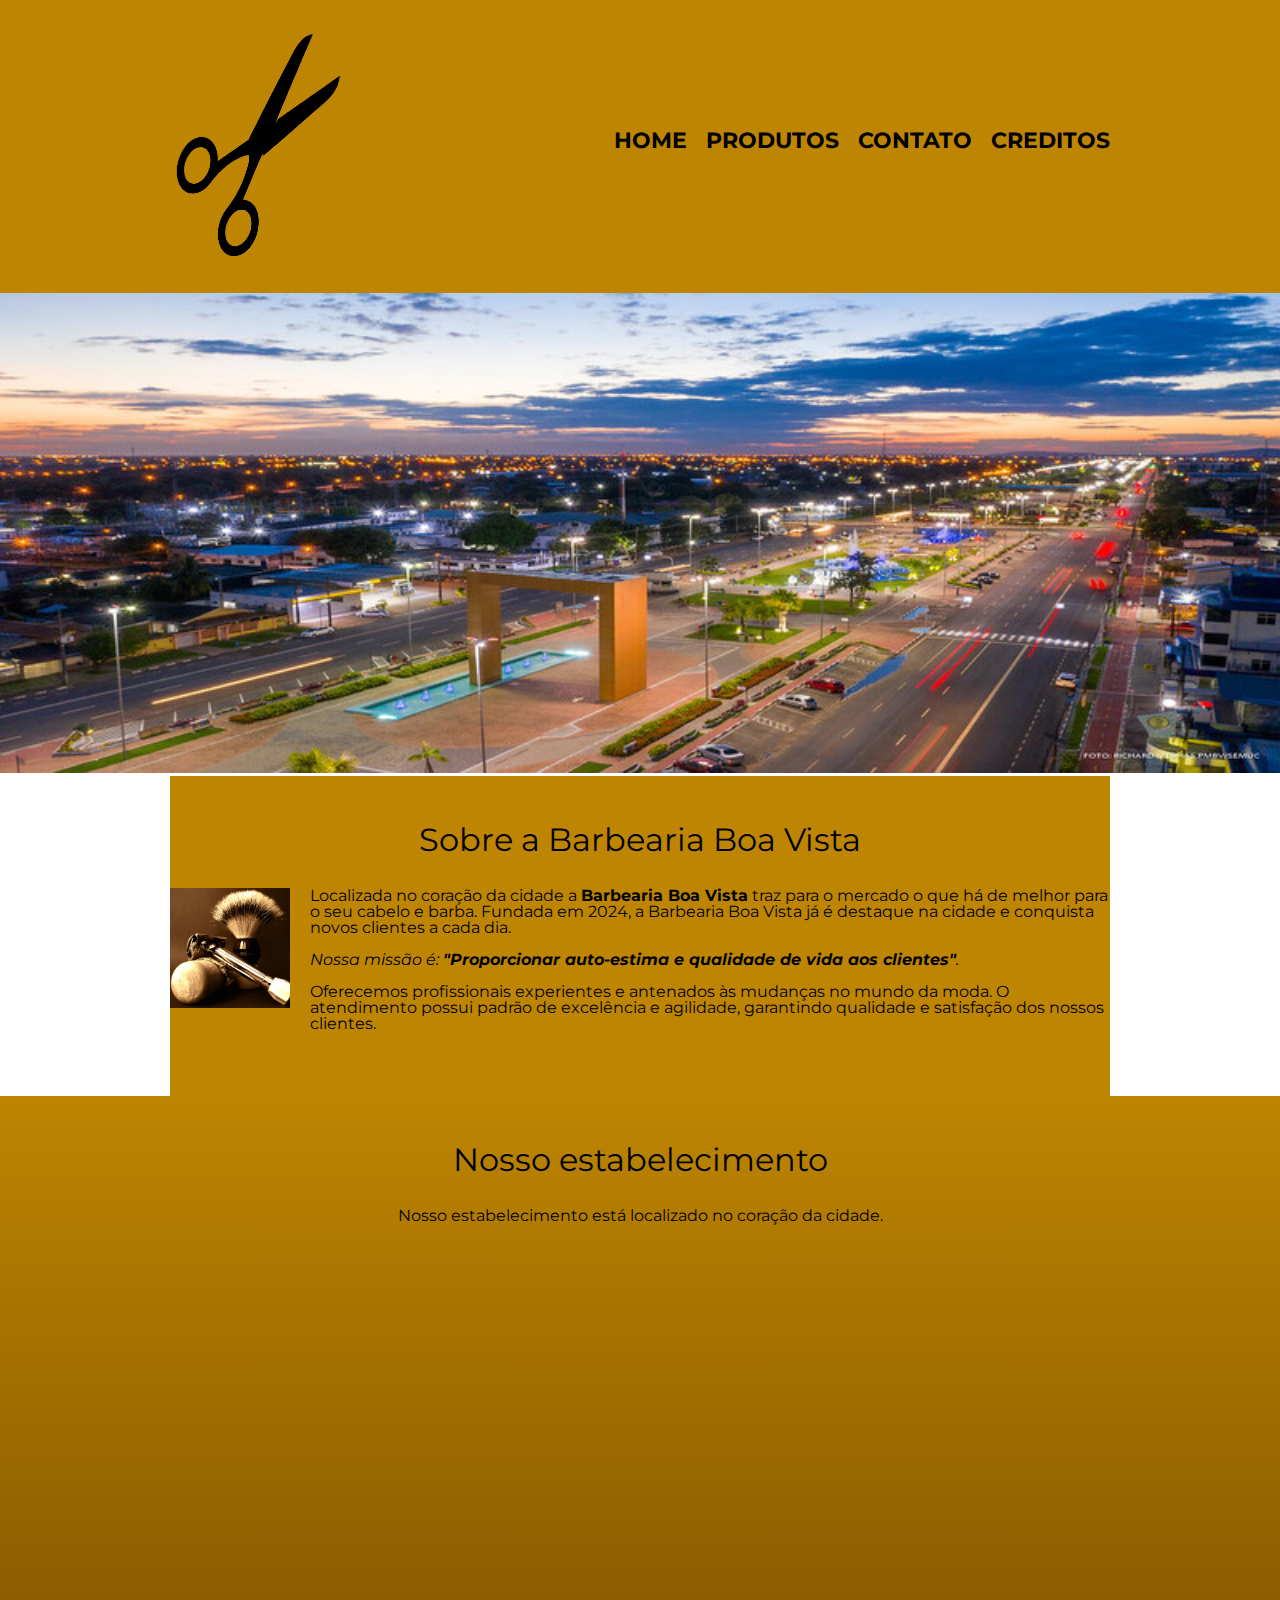
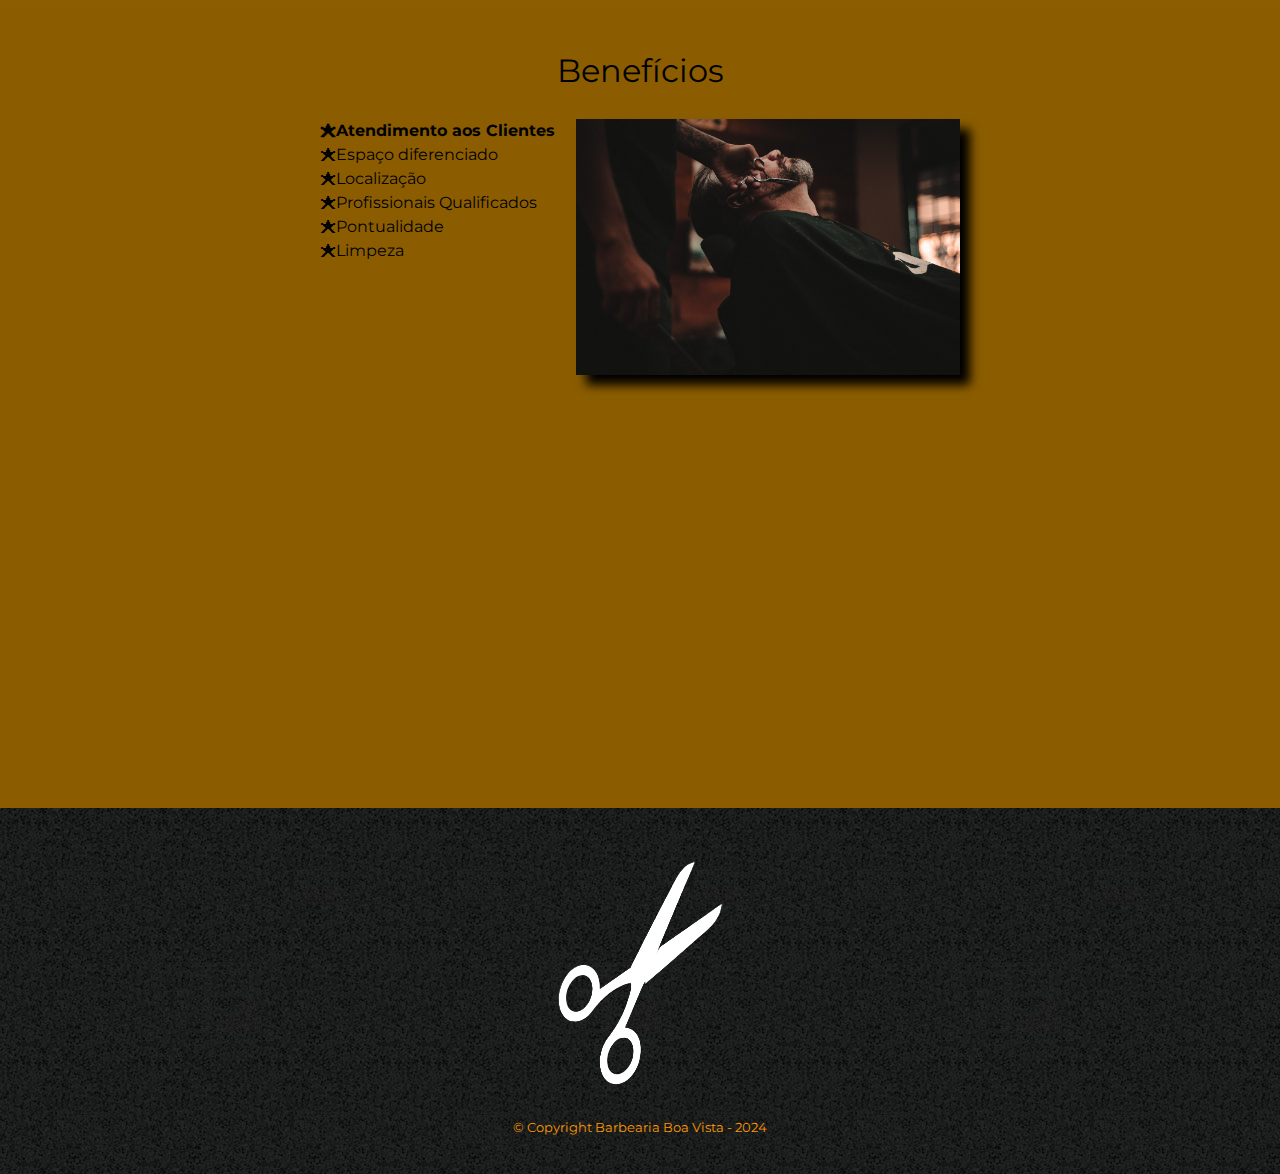
<file: index.html>
<!DOCTYPE html>
<html lang="pt-br">
	<head>
		<meta charset="UTF-8">
		<meta name="viewport" content="width=device-width">
		<title>Barbearia Boa Vista</title>

		<link rel="stylesheet" href="reset.css">
		<link rel="stylesheet" href="style.css">
		<link href="https://fonts.googleapis.com/css?family=Montserrat&display=swap" rel="stylesheet">
	</head>

	<body>
		<header>
			<div class="caixa">
				<h1><img src="logo.png"></h1>

				<nav>
					<ul>
						<li><a href="index.html">Home</a></li>
						<li><a href="produtos.html">Produtos</a></li>
						<li><a href="contato.html">Contato</a></li>
						<li><a href="creditos.html">Creditos</a></li>
					</ul>
				</nav>
			</div>
		</header>

		<img class="banner" src="banner.jpg">

		<main>
			<section class="principal">
				<h2 class="titulo-principal">Sobre a Barbearia Boa Vista</h2>

				<img class="utensilios" src="utensilios.jpg" alt="Utensilios de um barbeiro.">
		 
				<p>Localizada no coração da cidade a <strong>Barbearia Boa Vista</strong> traz para o mercado o que há de melhor para o seu cabelo e barba. Fundada em 2024, a Barbearia Boa Vista já é destaque na cidade e conquista novos clientes a cada dia.</p>

				<p id="missao"><em>Nossa missão é: <strong>"Proporcionar auto-estima e qualidade de vida aos clientes"</strong>.</em></p>

				<p>Oferecemos profissionais experientes e antenados às mudanças no mundo da moda. O atendimento possui padrão de excelência e agilidade, garantindo qualidade e satisfação dos nossos clientes.</p>
			</section>

			<section class="mapa">
				<h3 class="titulo-principal">Nosso estabelecimento</h3>
				<p>Nosso estabelecimento está localizado no coração da cidade.</p>

				<div class="mapa-conteudo">
					<iframe src="https://www.google.com/maps/embed?pb=!1m18!1m12!1m3!1d3656.4483278365396!2d-46.63466568562861!3d-23.588249068469487!2m3!1f0!2f0!3f0!3m2!1i1024!2i768!4f13.1!3m3!1m2!1s0x94ce5a2b2ed7f3a1%3A0xab35da2f5ca62674!2sCaelum!5e0!3m2!1spt-BR!2sbr!4v1568814489656!5m2!1spt-BR!2sbr" width="100%" height="300" frameborder="0" style="border:0;" allowfullscreen=""></iframe>
				</div>
			</section>

			<section class="beneficios">
				<h3 class="titulo-principal">Benefícios</h3>

				<div class="conteudo-beneficios">
					<ul class="lista-beneficios">
						<li class="itens">Atendimento aos Clientes</li>
						<li class="itens">Espaço diferenciado</li>
						<li class="itens">Localização</li>
						<li class="itens">Profissionais Qualificados</li>
						<li class="itens">Pontualidade</li>
						<li class="itens">Limpeza</li>
					</ul><img src="beneficios.jpg" class="imagem-beneficios">
				</div>

				<div class="video">
					<iframe width="100%" height="315" src="https://www.youtube.com/embed/wcVVXUV0YUY" frameborder="0" allow="accelerometer; autoplay; encrypted-media; gyroscope; picture-in-picture" allowfullscreen></iframe>
				</div>
			</section>
		</main>

		<footer>
			<img src="logo-branco.png">
			<p class="copyright">&copy; Copyright Barbearia Boa Vista - 2024</p>
		</footer>
	</body>
</html>
</file>
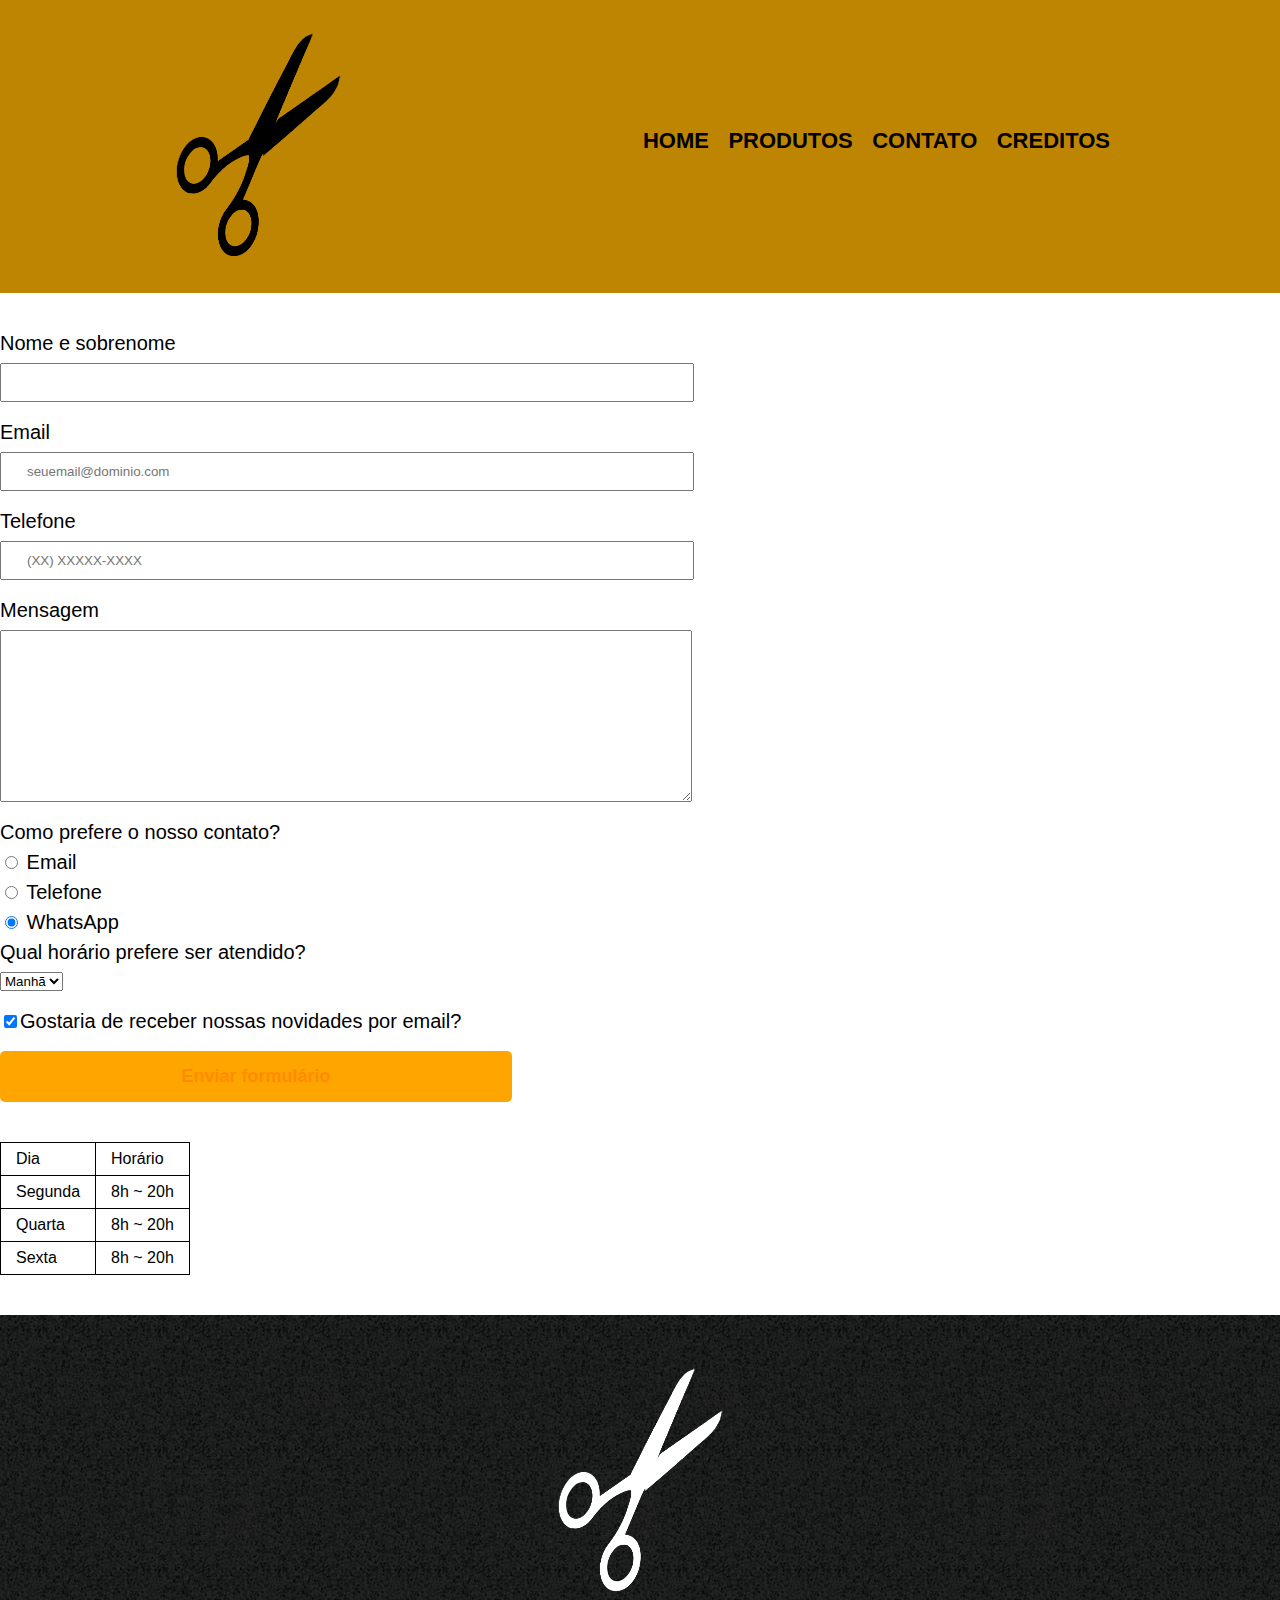
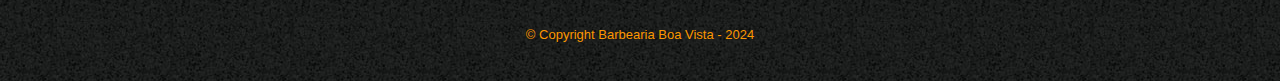
<file: contato.html>
<!DOCTYPE html>
<html>
	<head>
		<meta charset="UTF-8">
		<title>Contato - Barbearia Boa Vista</title>

		<link rel="stylesheet" href="reset.css">
		<link rel="stylesheet" href="style.css">
	</head>
	<body>
		<header>
			<div class="caixa">
				<h1><img src="logo.png" alt="Logo da Barbearia Boa Vista"></h1>

				<nav>
					<ul>
						<li><a href="index.html">Home</a></li>
						<li><a href="produtos.html">Produtos</a></li>
						<li><a href="contato.html">Contato</a></li>
						<li><a href="creditos.html">Creditos</a></li>
					</ul>
				</nav>
			</div>
		</header>

		<main>
			<form>
				<label for="nomesobrenome">Nome e sobrenome</label>
				<input type="text" id="nomesobrenome" class="input-padrao" required>

				<label for="email">Email</label>
				<input type="email" id="email" class="input-padrao" required placeholder="seuemail@dominio.com">

				<label for="telefone">Telefone</label>
				<input type="tel" id="telefone" class="input-padrao" required placeholder="(XX) XXXXX-XXXX">

				<label for="mensagem">Mensagem</label>
				<textarea cols="70" rows="10" id="mensagem" class="input-padrao" required></textarea>

				<fieldset>
					<legend>Como prefere o nosso contato?</legend>
					<label for="radio-email"><input type="radio" name="contato" value="email" id="radio-email"> Email</label>
					
					<label for="radio-telefone"><input type="radio" name="contato" value="telefone" id="radio-telefone"> Telefone</label>
					
					<label for="radio-whatsapp"><input type="radio" name="contato" value="whatsapp" id="radio-whatsapp" checked> WhatsApp</label>
				</fieldset>

				<fieldset>
					<legend>Qual horário prefere ser atendido?</legend>
					<select>
						<option>Manhã</option>
						<option>Tarde</option>
						<option>Noite</option>
					</select>
				</fieldset>

				<label class="checkbox"><input type="checkbox" checked>Gostaria de receber nossas novidades por email?</label>

				<input type="submit" value="Enviar formulário" class="enviar">
			</form>

			<table>
				<tr>
					<td>Dia</td>
					<td>Horário</td>
				</tr>
				<tr>
					<td>Segunda</td>
					<td>8h ~ 20h</td>
				</tr>
				<tr>
					<td>Quarta</td>
					<td>8h ~ 20h</td>
				</tr>
				<tr>
					<td>Sexta</td>
					<td>8h ~ 20h</td>
				</tr>
			</table>
		</main>

		<footer>
			<img src="logo-branco.png" alt="Logo da Barbearia Boa Vista">
			<p class="copyright">&copy; Copyright Barbearia Boa Vista - 2024</p>
		</footer>
	</body>
</html>
</file>
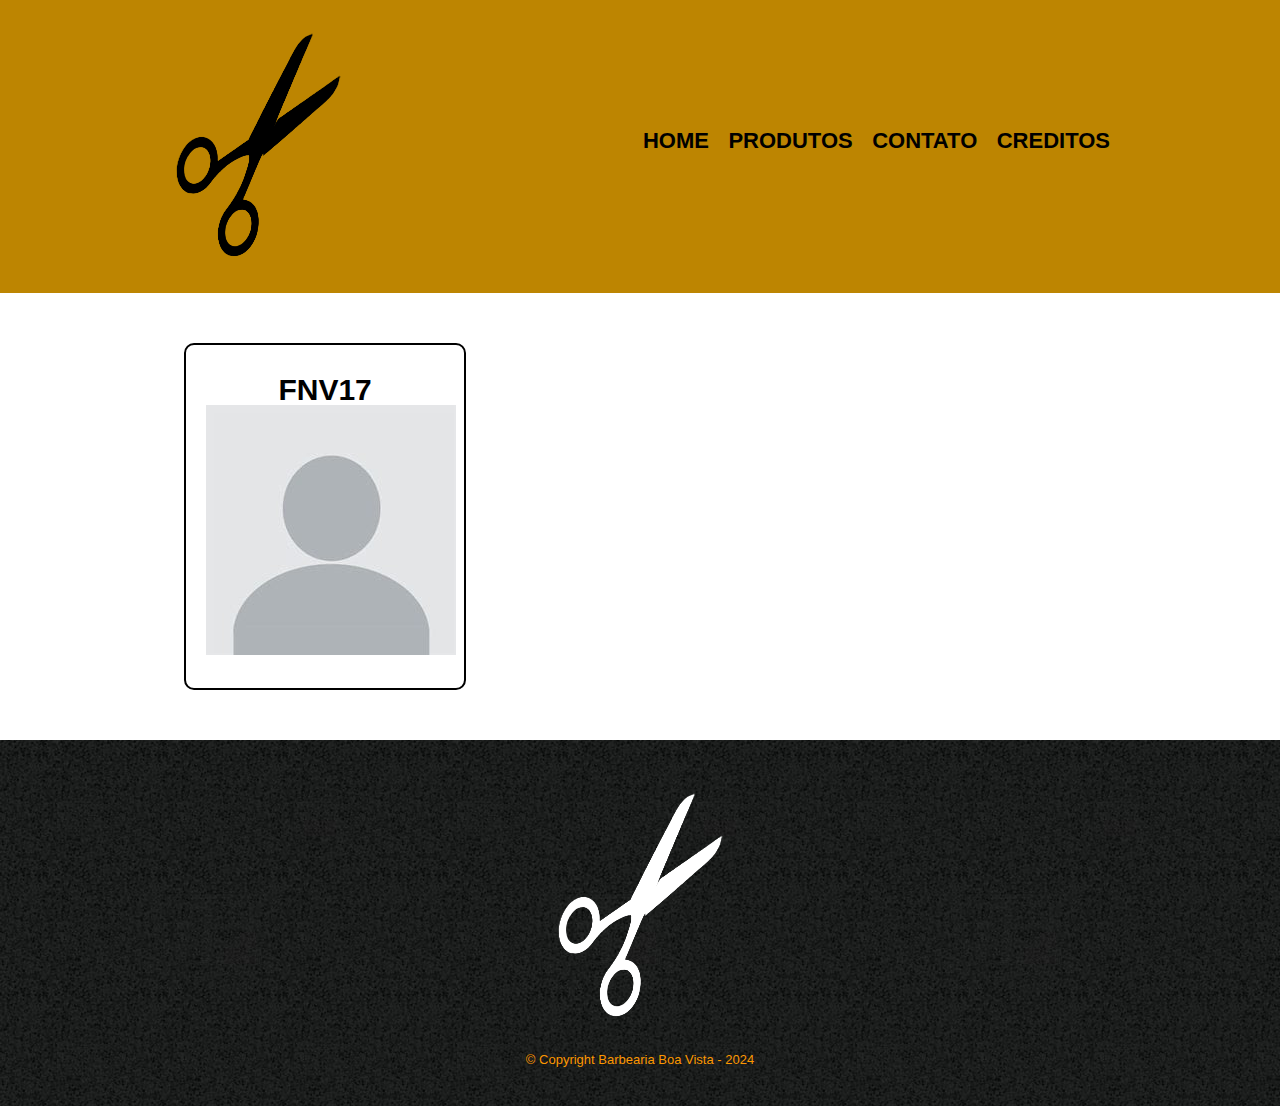
<file: creditos.html>
<!DOCTYPE html>
<html>
	<head>
		<meta charset="UTF-8">
		<title>Creditos - Barbearia Boa Vista</title>

		<link rel="stylesheet" href="reset.css">
		<link rel="stylesheet" href="style.css">
	</head>
	<body>
		<header>
			<div class="caixa">
				<h1><img src="logo.png" alt="Logo da Barbearia Boa Vista"></h1>

				<nav>
					<ul>
						<li><a href="index.html">Home</a></li>
						<li><a href="produtos.html">Produtos</a></li>
						<li><a href="contato.html">Contato</a></li>
						<li><a href="creditos.html">Creditos</a></li>
					</ul>
				</nav>
			</div>
		</header>

		<main>
			<ul class="produtos">
				<li>
					<h2>FNV17</h2>
					<img src="FNV17.jpg">
				</li>
			</ul>
		</main>

		<footer>
			<img src="logo-branco.png">
			<p class="copyright">&copy; Copyright Barbearia Boa Vista - 2024</p>
		</footer>
	</body>
</html>
</file>
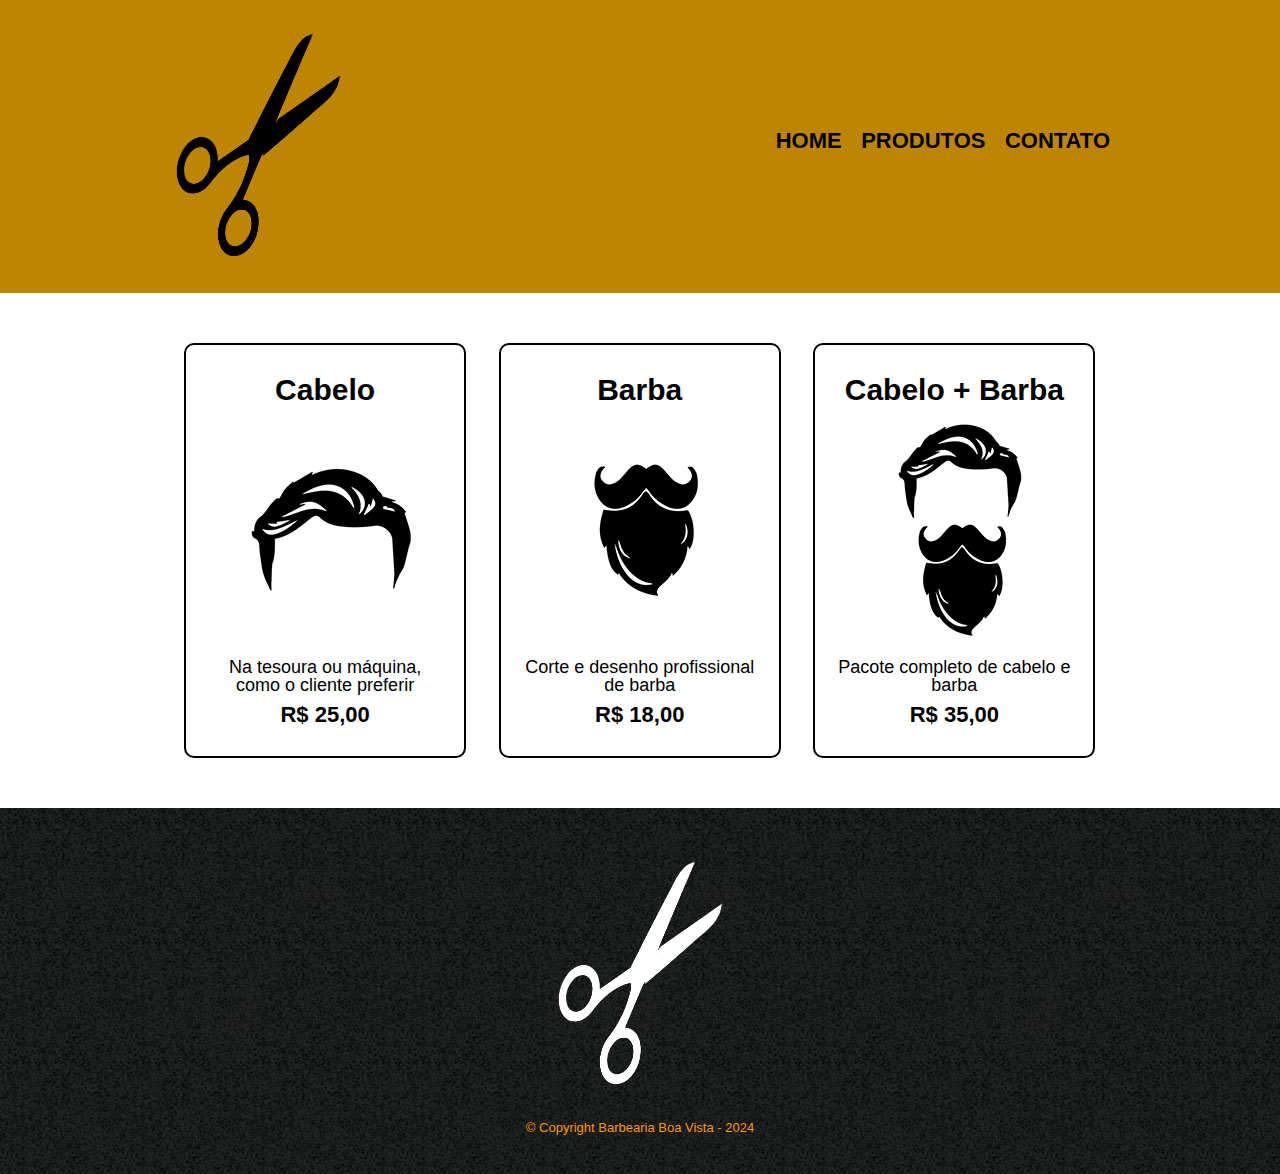
<file: produtos.html>
<!DOCTYPE html>
<html>
	<head>
		<meta charset="UTF-8">
		<title>Produtos - Barbearia Boa Vista</title>

		<link rel="stylesheet" href="reset.css">
		<link rel="stylesheet" href="style.css">
	</head>
	<body>
		<header>
			<div class="caixa">
				<h1><img src="logo.png"></h1>

				<nav>
					<ul>
						<li><a href="index.html">Home</a></li>
						<li><a href="produtos.html">Produtos</a></li>
						<li><a href="contato.html">Contato</a></li>
					</ul>
				</nav>
			</div>
		</header>

		<main>
			<ul class="produtos">
				<li>
					<h2>Cabelo</h2>
					<img src="cabelo.jpg">
					<p class="produto-descricao">Na tesoura ou máquina, como o cliente preferir</p>
					<p class="produto-preco">R$ 25,00</p>
				</li>
				<li>
					<h2>Barba</h2>
					<img src="barba.jpg">
					<p class="produto-descricao">Corte e desenho profissional de barba</p>
					<p class="produto-preco">R$ 18,00</p>
				</li>
				<li>
					<h2>Cabelo + Barba</h2>
					<img src="cabelo+barba.jpg">
					<p class="produto-descricao">Pacote completo de cabelo e barba</p>
					<p class="produto-preco">R$ 35,00</p>
				</li>
			</ul>
		</main>

		<footer>
			<img src="logo-branco.png">
			<p class="copyright">&copy; Copyright Barbearia Boa Vista - 2024</p>
		</footer>
	</body>
</html>
</file>
<file: style.css>
body {
	font-family: 'Montserrat', sans-serif;
}

header {
	background: #bd8501;
	padding: 20px 0;
}

.caixa {
	position: relative;
	width: 940px;
	margin: 0 auto;
}

nav {
	position: absolute;
	top: 110px;
	right: 0;
}

nav li {
	display: inline;
	margin: 0 0 0 15px;
}

nav a {
	text-transform: uppercase;
	color: #000000;
	font-weight: bold;
	font-size: 22px;
	text-decoration: none;
}

nav a:hover {
	color: #fc9700;
	text-decoration: underline;
}

.produtos {
	width: 940px;
	margin: 0 auto;
	padding: 50px 0;
}

.produtos li {
	display: inline-block;
	text-align: center;
	width: 30%;
	vertical-align: top;
	margin: 0 1.5%;
	padding: 30px 20px;
	box-sizing: border-box;
	border: 2px solid #000000;
	border-radius: 10px;
}

.produtos li:hover {
	border-color: #C78C19;
}

.produtos li:active {
	border-color: #088C19;	
}

.produtos li:hover h2 {
	font-size: 34px;
}

.produtos h2 {
	font-size: 30px;
	font-weight: bold;
}

.produto-descricao {
	font-size: 18px;
}

.produto-preco {
	font-size: 22px;
	font-weight: bold;
	margin-top: 10px;
}

footer {
	text-align: center;
	background: url("bg.jpg");
	padding: 40px 0;
}

.copyright {
	color: #fc9700;
	font-size: 13px;
	margin: 20px 0 0;
}

main {
	
}

form {
	margin: 40px 0;
}

form label, form legend {
	display:block;
	font-size: 20px;
	margin: 0 0 10px;
}

.input-padrao {
	display: block;
	margin: 0 0 20px;
	padding: 10px 25px;
	width: 50%;
}

.checkbox {
	margin: 20px 0;
}

.enviar {
	width:40%;
	padding: 15px 0;
	background: orange;
	color: darkorange;
	font-weight: bold;
	font-size: 18px;
	border: none;
	border-radius: 5px;
	transition: 1s all;
	cursor: pointer;
}

.enviar:hover {
	background: darkorange;
	transform: scale(1.2);
}

table {
	margin: 20px 0 40px;
}

thead {
	background: #bd8501;
	color: darkorange;
	font-weight: bold;
}

td, th {
	border: 1px solid #000000;
	padding: 8px 15px;
}


/* css da página inicial */
.banner {
	width:100%;
}

.titulo-principal {
	text-align: center;
	font-size: 2em;
	margin: 0 0 1em;
	clear: left;
}

.principal {
	padding: 3em 0;
	background: #bd8501;
	width: 940px;
	margin: 0 auto;
}

.principal p {
	margin: 0 0 1em;
}

.principal strong {
	font-weight: bold;
}

.principal em {
	font-style: italic;
}

.utensilios {
	width: 120px;
	float: left;
	margin: 0 20px 20px 0;
}

.mapa {
	padding: 3em 0;
	background: linear-gradient(#bd8501, #8b5d00);
}

.mapa-conteudo {
	width: 940px;
	margin: 0 auto;
}

.mapa p {
	margin: 0 0 2em;
	text-align: center;
}

.beneficios {
	padding: 3em 0;
	background: #8b5d00;
}

.conteudo-beneficios {
	width: 640px;
	margin: 0 auto;
}

.lista-beneficios {
	width: 40%;
	display: inline-block;
	vertical-align: top;
}

.itens {
	line-height: 1.5;
}

.itens:first-child {
	font-weight: bold;
}

.itens:before {
	content: "🟊";
}

.imagem-beneficios {
	width: 60%;
	opacity: 1;
	transition: 400ms;
	box-shadow: 10px 10px 10px 0 #000000;
}

.imagem-beneficios:hover {
	opacity: 0.3;
}

.video {
	width: 560px;
	margin: 2em auto;
}

@media screen and (max-width: 480px) {
	.caixa, .principal, .conteudo-beneficios, .mapa-conteudo, .video {
		width: auto;
	}

	h1 {
		text-align: center;
	}

	nav {
		position: static;
	}

	.lista-beneficios, .imagem-beneficios {
		width: 100%;
	}
}
</file>
